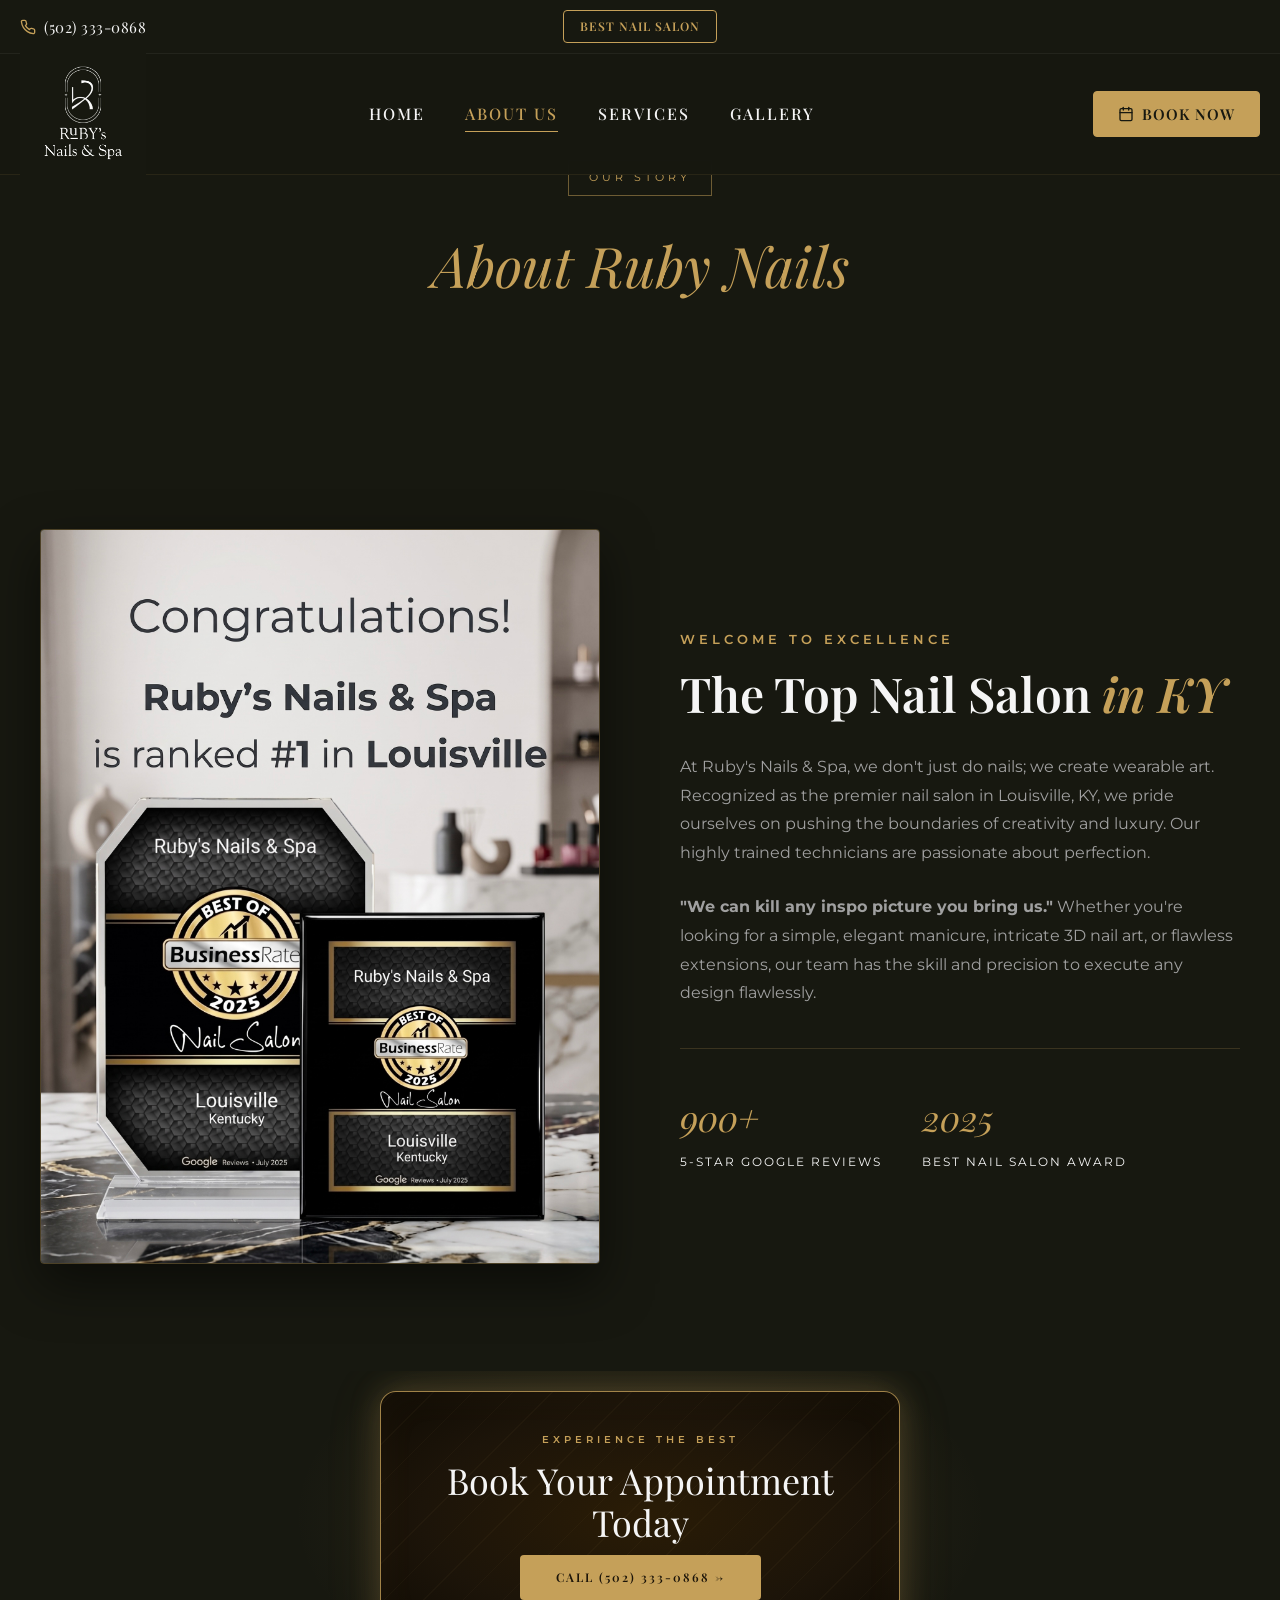
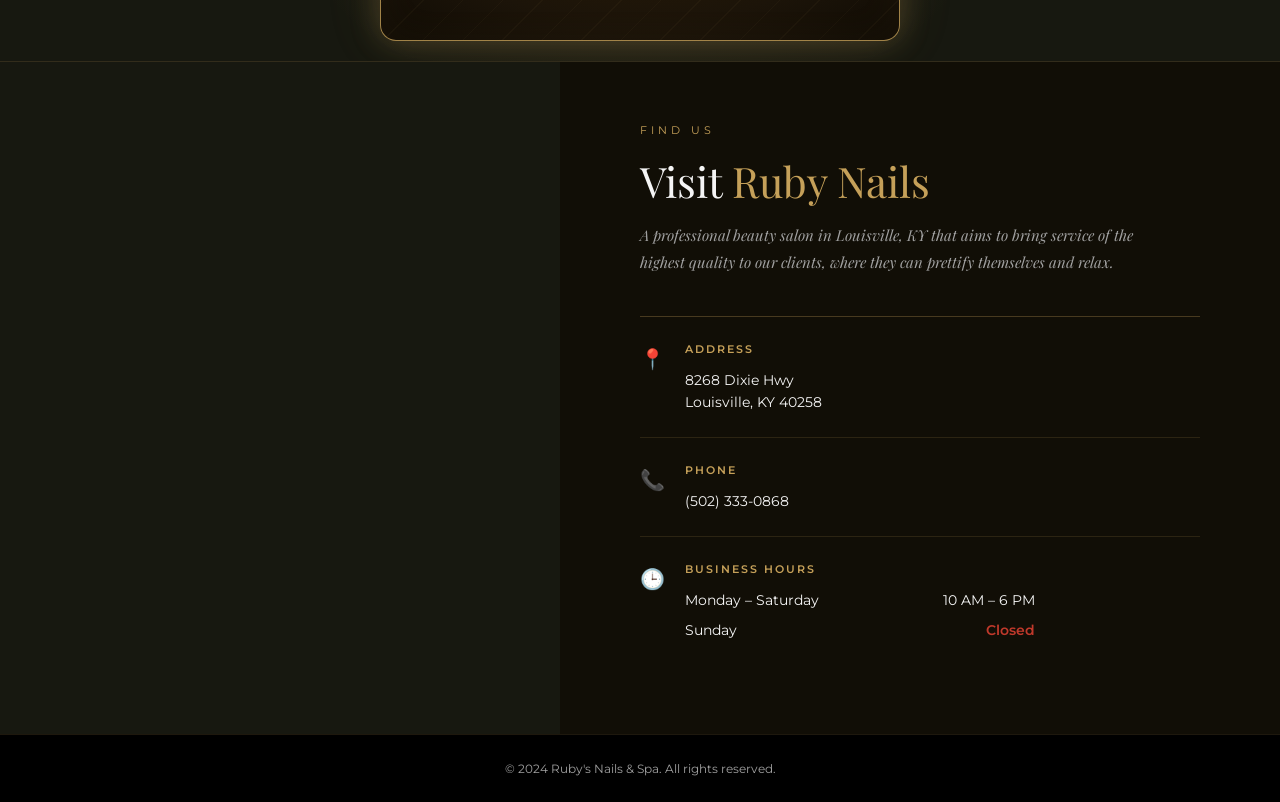
<file: about/index.html>
<!DOCTYPE html>
<html lang="en">
<head>
    <meta charset="UTF-8">
    <meta name="viewport" content="width=device-width, initial-scale=1.0">
    <title>About Us | Ruby Nail Spa</title>
    <!-- Google Fonts -->
    <link rel="preconnect" href="https://fonts.googleapis.com">
    <link rel="preconnect" href="https://fonts.gstatic.com" crossorigin>
    <link href="https://fonts.googleapis.com/css2?family=Playfair+Display:ital,wght@0,400;0,500;0,600;0,700;1,400;1,500&family=Montserrat:wght@300;400;500;600&display=swap" rel="stylesheet">
    <!-- Custom CSS -->
    <link rel="stylesheet" href="../styles.css">
</head>
<body>
    <header class="site-header">
        <!-- Top Contact Bar -->
        <div class="top-bar">
            <div class="container top-bar-inner">
                <div class="top-contact">
                    <a href="tel:5023330868" class="phone-link">
                        <svg xmlns="http://www.w3.org/2000/svg" width="16" height="16" viewBox="0 0 24 24" fill="none" stroke="currentColor" stroke-width="2" stroke-linecap="round" stroke-linejoin="round" class="feather feather-phone"><path d="M22 16.92v3a2 2 0 0 1-2.18 2 19.79 19.79 0 0 1-8.63-3.07 19.5 19.5 0 0 1-6-6 19.79 19.79 0 0 1-3.07-8.67A2 2 0 0 1 4.11 2h3a2 2 0 0 1 2 1.72 12.84 12.84 0 0 0 .7 2.81 2 2 0 0 1-.45 2.11L8.09 9.91a16 16 0 0 0 6 6l1.27-1.27a2 2 0 0 1 2.11-.45 12.84 12.84 0 0 0 2.81.7A2 2 0 0 1 22 16.92z"></path></svg>
                        <span>(502) 333-0868</span>
                    </a>
                </div>
                <div class="top-cta">
                    <a href="#" class="btn btn-outline-gold">Best Nail Salon</a>
                </div>
            </div>
        </div>

        <!-- Main Navigation Header -->
        <div class="main-header">
            <div class="container header-inner">
                <div class="logo-area">
                    <a href="/" class="logo">
                        <img src="../att.3M3OUhW3eHOqAw83b57mKpZw6g7XbE0eXKBNpCAUNx0.JPG" alt="Ruby Nail Spa Logo" class="logo-image">
                    </a>
                </div>

                <!-- Desktop Navigation -->
                <nav class="main-nav">
                    <ul>
                        <li><a href="/">Home</a></li>
                        <li><a href="/about" class="active">About us</a></li>
                        <li><a href="/services">Services</a></li>
                        <li><a href="/gallery">Gallery</a></li>
                        <li class="nav-mobile-cta"><a href="tel:5023330868" class="btn btn-gold" style="display:inline-flex;align-items:center;gap:8px;margin-top:10px;">📞 Call to Book</a></li>
                    </ul>
                </nav>

                <!-- Book Now Button & Mobile Menu Toggle -->
                <div class="header-actions">
                    <a href="#" class="btn btn-gold">
                        <svg xmlns="http://www.w3.org/2000/svg" width="16" height="16" viewBox="0 0 24 24" fill="none" stroke="currentColor" stroke-width="2" stroke-linecap="round" stroke-linejoin="round" class="feather feather-calendar"><rect x="3" y="4" width="18" height="18" rx="2" ry="2"></rect><line x1="16" y1="2" x2="16" y2="6"></line><line x1="8" y1="2" x2="8" y2="6"></line><line x1="3" y1="10" x2="21" y2="10"></line></svg>
                        Book Now
                    </a>
                    
                    <button class="mobile-menu-toggle" aria-label="Toggle menu">
                        <span></span>
                        <span></span>
                        <span></span>
                    </button>
                </div>
            </div>
        </div>
    </header>

    <main>
        <!-- Hero Header -->
        <section class="services-page-header" style="padding: 160px 40px 100px; text-align: center; background-color: var(--primary-black);">
            <div class="services-badge" style="display: inline-block; border: 1px solid rgba(197, 160, 89, 0.5); padding: 8px 20px; font-size: 11px; font-family: var(--font-body); color: var(--primary-gold); letter-spacing: 4px; text-transform: uppercase; margin-bottom: 24px;">OUR STORY</div>
            <h1 style="font-size: 56px; font-family: var(--font-heading); color: var(--primary-gold); font-weight: 400; font-style: italic; margin-bottom: 20px;">About Ruby Nails</h1>
        </section>

        <!-- About Split Section -->
        <section class="about-section">
            <div class="about-split">
                <!-- Left: Award Image -->
                <div class="about-image">
                    <img src="../award.jpg" alt="Best Nail Salon in Google 2025 Award">
                </div>

                <!-- Right: Content -->
                <div class="about-content">
                    <h5 class="about-subtitle">Welcome to Excellence</h5>
                    <h2 class="about-heading">The Top Nail Salon <span>in KY</span></h2>
                    
                    <p class="about-text">
                        At Ruby's Nails & Spa, we don't just do nails; we create wearable art. Recognized as the premier nail salon in Louisville, KY, we pride ourselves on pushing the boundaries of creativity and luxury. Our highly trained technicians are passionate about perfection. 
                    </p>
                    <p class="about-text">
                        <strong>"We can kill any inspo picture you bring us."</strong> 
                        Whether you're looking for a simple, elegant manicure, intricate 3D nail art, or flawless extensions, our team has the skill and precision to execute any design flawlessly.
                    </p>

                    <div class="about-stats">
                        <div class="stat-item">
                            <span class="stat-number">900+</span>
                            <span class="stat-label">5-Star Google Reviews</span>
                        </div>
                        <div class="stat-item">
                            <span class="stat-number">2025</span>
                            <span class="stat-label">Best Nail Salon Award</span>
                        </div>
                    </div>
                </div>
            </div>
        </section>

        <!-- CTA Banner -->
        <section class="cta-section">
            <div class="cta-inner">
                <h5 class="cta-subtitle">EXPERIENCE THE BEST</h5>
                <h2 class="cta-heading">Book Your Appointment Today</h2>
                <a href="tel:5023330868" class="btn btn-gold cta-btn">CALL (502) 333-0868 &rarr;</a>
            </div>
        </section>
    </main>

    <!-- Footer Section -->
    <footer class="site-footer">
        <div class="footer-container">
            <!-- Left Side: Google Map -->
            <div class="footer-map-container">
                <iframe 
                    src="https://www.google.com/maps?q=Ruby+Nail+Spa,+8268+Dixie+Hwy,+Louisville,+KY+40258&output=embed" 
                    width="100%" 
                    height="100%" 
                    style="border:0;" 
                    allowfullscreen="" 
                    loading="lazy" 
                    referrerpolicy="no-referrer-when-downgrade">
                </iframe>
            </div>

            <!-- Right Side: Contact Info -->
            <div class="footer-info-container">
                <div class="footer-header">
                    <span class="footer-label">FIND US</span>
                    <h2 class="footer-title">Visit <span class="gold-text">Ruby Nails</span></h2>
                    <p class="footer-desc">A professional beauty salon in Louisville, KY that aims to bring service of the highest quality to our clients, where they can prettify themselves and relax.</p>
                </div>

                <div class="footer-contact-cards">
                    <!-- Address Card -->
                    <div class="contact-card">
                        <div class="contact-icon">📍</div>
                        <div class="contact-details">
                            <span class="contact-label">ADDRESS</span>
                            <p class="contact-value">8268 Dixie Hwy<br>Louisville, KY 40258</p>
                        </div>
                    </div>

                    <!-- Phone Card -->
                    <div class="contact-card">
                        <div class="contact-icon">📞</div>
                        <div class="contact-details">
                            <span class="contact-label">PHONE</span>
                            <p class="contact-value"><a href="tel:5023330868" class="contact-link">(502) 333-0868</a></p>
                        </div>
                    </div>

                    <!-- Hours Card -->
                    <div class="contact-card">
                        <div class="contact-icon">🕒</div>
                        <div class="contact-details">
                            <span class="contact-label">BUSINESS HOURS</span>
                            <div class="hours-row">
                                <span>Monday – Saturday</span>
                                <span>10 AM – 6 PM</span>
                            </div>
                            <div class="hours-row">
                                <span>Sunday</span>
                                <span class="hours-closed">Closed</span>
                            </div>
                        </div>
                    </div>
                </div>
            </div>
        </div>
        <div class="footer-bottom">
            <p>&copy; 2024 Ruby's Nails & Spa. All rights reserved.</p>
        </div>
    </footer>

    <script>
        // Sticky Header Effect
        window.addEventListener('scroll', () => {
            const header = document.querySelector('.main-header');
            if (window.scrollY > 40) {
                header.classList.add('scrolled');
            } else {
                header.classList.remove('scrolled');
            }
        });

        // Mobile Menu Toggle
        const menuToggle = document.querySelector('.mobile-menu-toggle');
        const mainNav = document.querySelector('.main-nav');
        
        menuToggle.addEventListener('click', () => {
            menuToggle.classList.toggle('active');
            mainNav.classList.toggle('active');
        });
    </script>

    <!-- Floating Side Book Button (mobile only) -->
    <a href="tel:5023330868" class="mobile-book-btn" aria-label="Call to book appointment">
        <svg xmlns="http://www.w3.org/2000/svg" width="18" height="18" viewBox="0 0 24 24" fill="none" stroke="currentColor" stroke-width="2.5" stroke-linecap="round" stroke-linejoin="round"><path d="M22 16.92v3a2 2 0 0 1-2.18 2 19.79 19.79 0 0 1-8.63-3.07 19.5 19.5 0 0 1-6-6 19.79 19.79 0 0 1-3.07-8.67A2 2 0 0 1 4.11 2h3a2 2 0 0 1 2 1.72 12.84 12.84 0 0 0 .7 2.81 2 2 0 0 1-.45 2.11L8.09 9.91a16 16 0 0 0 6 6l1.27-1.27a2 2 0 0 1 2.11-.45 12.84 12.84 0 0 0 2.81.7A2 2 0 0 1 22 16.92z"></path></svg>
        <span>Book Now</span>
    </a>
</body>
</html>
</file>
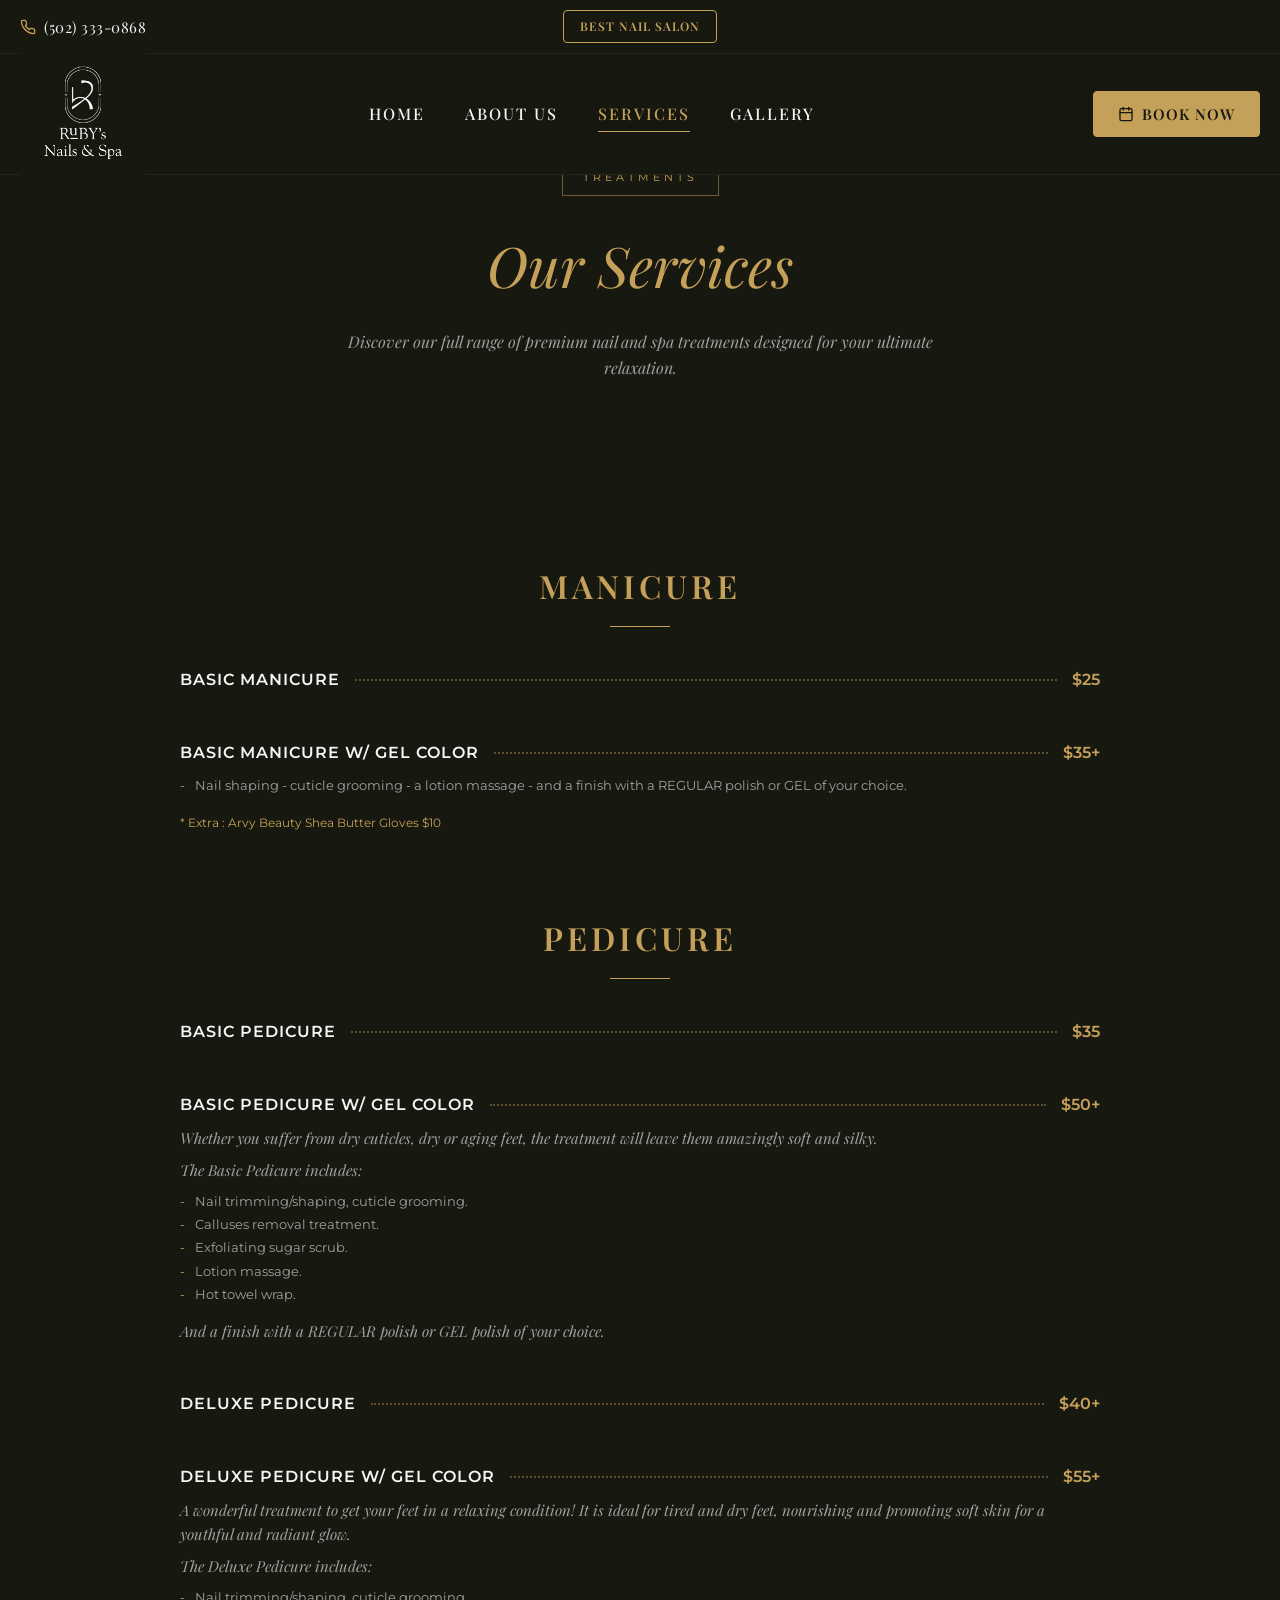
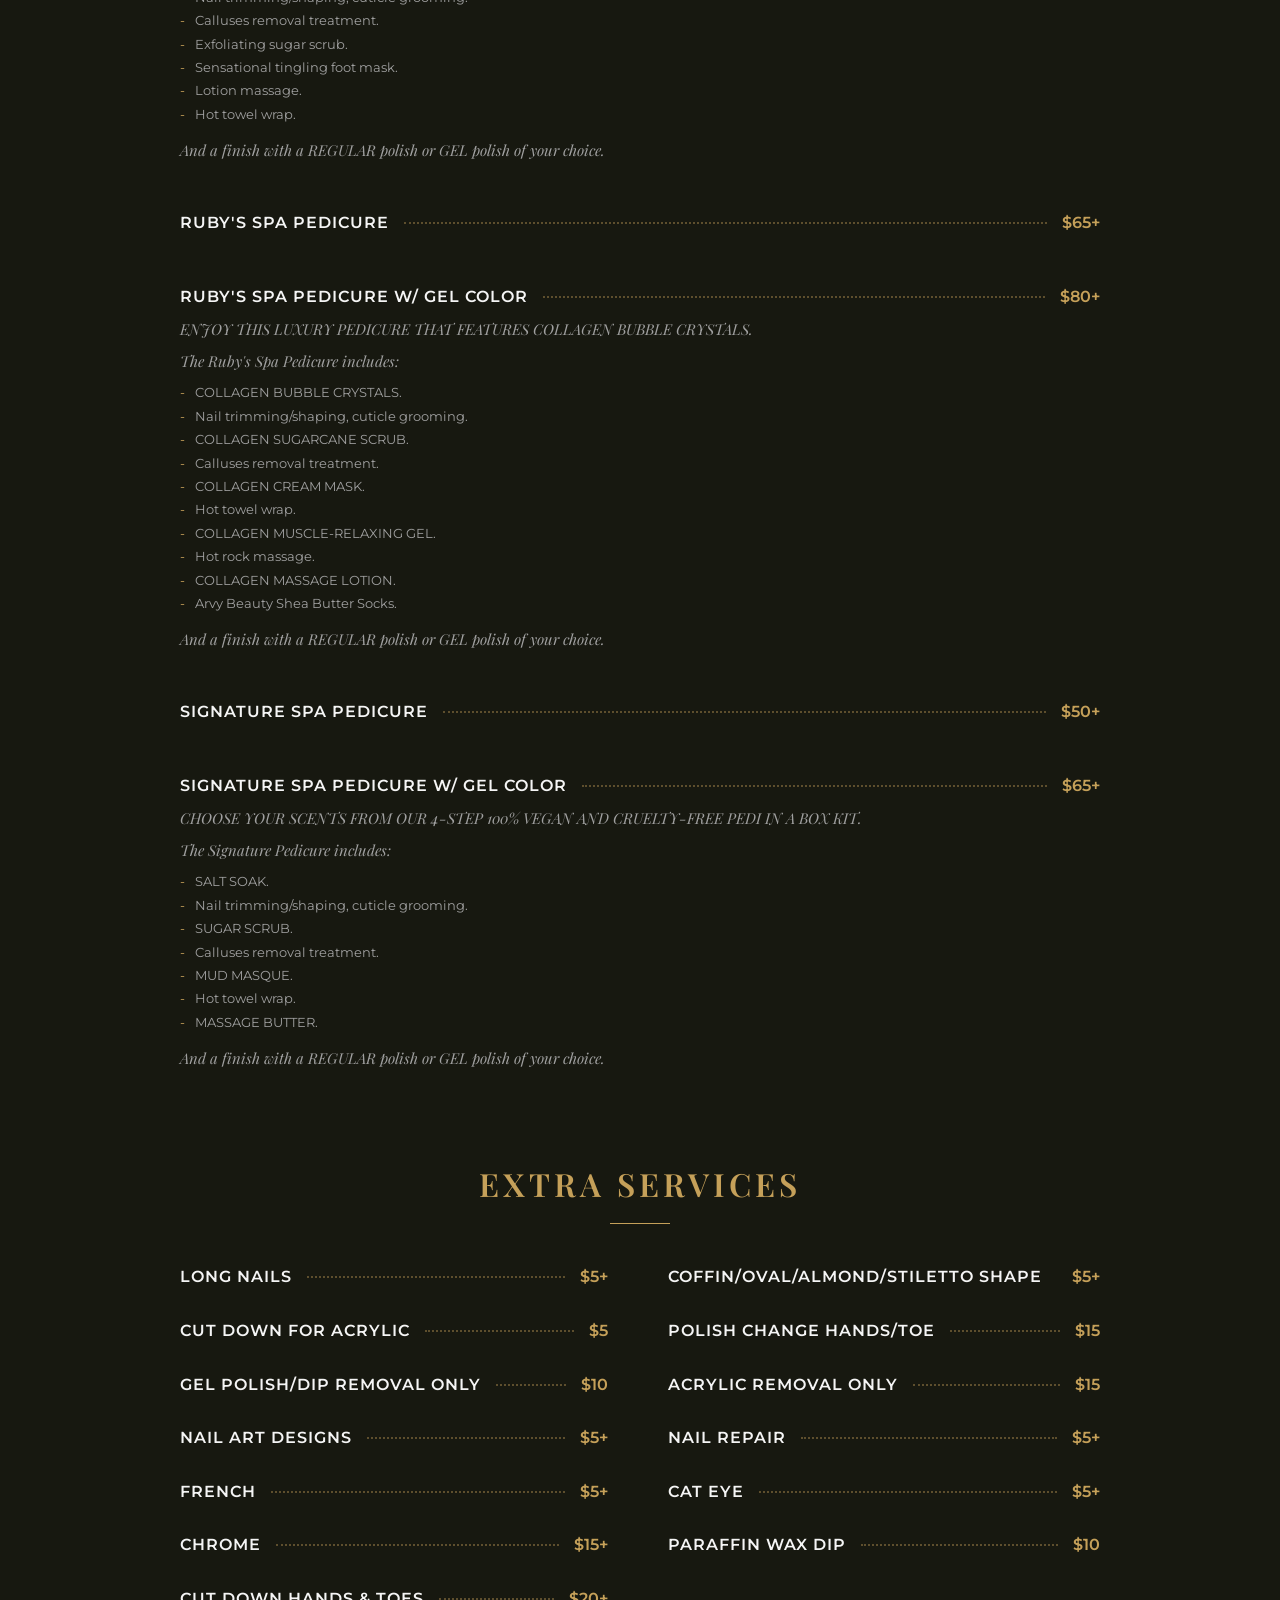
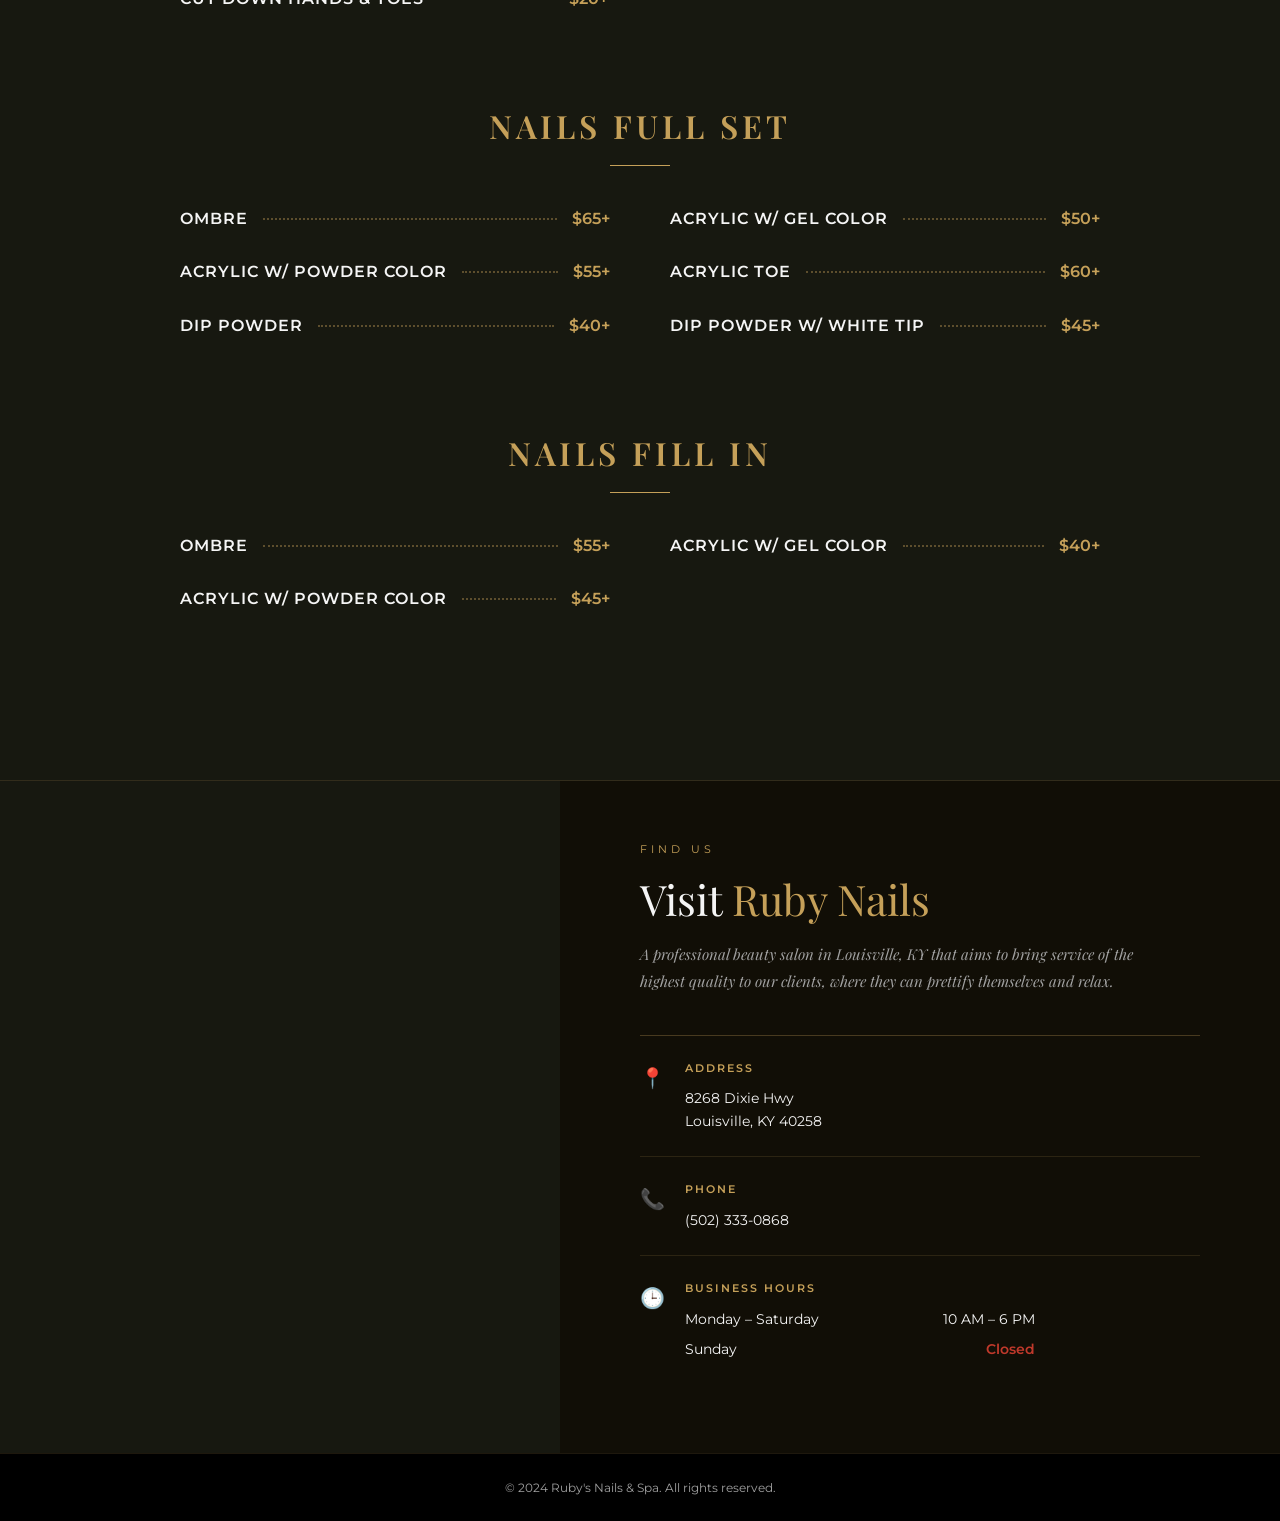
<file: services/index.html>
<!DOCTYPE html>
<html lang="en">
<head>
    <meta charset="UTF-8">
    <meta name="viewport" content="width=device-width, initial-scale=1.0">
    <title>Our Services | Ruby Nail Spa</title>
    <!-- Google Fonts -->
    <link rel="preconnect" href="https://fonts.googleapis.com">
    <link rel="preconnect" href="https://fonts.gstatic.com" crossorigin>
    <link href="https://fonts.googleapis.com/css2?family=Playfair+Display:ital,wght@0,400;0,500;0,600;0,700;1,400;1,500&family=Montserrat:wght@300;400;500;600&display=swap" rel="stylesheet">
    <!-- Custom CSS -->
    <link rel="stylesheet" href="../styles.css">
</head>
<body>
    <header class="site-header">
        <!-- Top Contact Bar -->
        <div class="top-bar">
            <div class="container top-bar-inner">
                <div class="top-contact">
                    <a href="tel:5023330868" class="phone-link">
                        <svg xmlns="http://www.w3.org/2000/svg" width="16" height="16" viewBox="0 0 24 24" fill="none" stroke="currentColor" stroke-width="2" stroke-linecap="round" stroke-linejoin="round" class="feather feather-phone"><path d="M22 16.92v3a2 2 0 0 1-2.18 2 19.79 19.79 0 0 1-8.63-3.07 19.5 19.5 0 0 1-6-6 19.79 19.79 0 0 1-3.07-8.67A2 2 0 0 1 4.11 2h3a2 2 0 0 1 2 1.72 12.84 12.84 0 0 0 .7 2.81 2 2 0 0 1-.45 2.11L8.09 9.91a16 16 0 0 0 6 6l1.27-1.27a2 2 0 0 1 2.11-.45 12.84 12.84 0 0 0 2.81.7A2 2 0 0 1 22 16.92z"></path></svg>
                        <span>(502) 333-0868</span>
                    </a>
                </div>
                <div class="top-cta">
                    <a href="#" class="btn btn-outline-gold">Best Nail Salon</a>
                </div>
            </div>
        </div>

        <!-- Main Navigation Header -->
        <div class="main-header">
            <div class="container header-inner">
                <div class="logo-area">
                    <a href="/" class="logo">
                        <img src="../att.3M3OUhW3eHOqAw83b57mKpZw6g7XbE0eXKBNpCAUNx0.JPG" alt="Ruby Nail Spa Logo" class="logo-image">
                    </a>
                </div>

                <!-- Desktop Navigation -->
                <nav class="main-nav">
                    <ul>
                        <li><a href="/">Home</a></li>
                        <li><a href="/about">About us</a></li>
                        <li><a href="/services" class="active">Services</a></li>
                        <li><a href="/gallery">Gallery</a></li>
                        <li class="nav-mobile-cta"><a href="tel:5023330868" class="btn btn-gold" style="display:inline-flex;align-items:center;gap:8px;margin-top:10px;">📞 Call to Book</a></li>
                    </ul>
                </nav>

                <!-- Book Now Button & Mobile Menu Toggle -->
                <div class="header-actions">
                    <a href="#" class="btn btn-gold">
                        <svg xmlns="http://www.w3.org/2000/svg" width="16" height="16" viewBox="0 0 24 24" fill="none" stroke="currentColor" stroke-width="2" stroke-linecap="round" stroke-linejoin="round" class="feather feather-calendar"><rect x="3" y="4" width="18" height="18" rx="2" ry="2"></rect><line x1="16" y1="2" x2="16" y2="6"></line><line x1="8" y1="2" x2="8" y2="6"></line><line x1="3" y1="10" x2="21" y2="10"></line></svg>
                        Book Now
                    </a>
                    
                    <button class="mobile-menu-toggle" aria-label="Toggle menu">
                        <span></span>
                        <span></span>
                        <span></span>
                    </button>
                </div>
            </div>
        </div>
    </header>

    <main>
        <section class="services-page-header" style="padding: 160px 40px 100px; text-align: center; background-color: var(--primary-black);">
            <div class="services-badge" style="display: inline-block; border: 1px solid rgba(197, 160, 89, 0.5); padding: 8px 20px; font-size: 11px; font-family: var(--font-body); color: var(--primary-gold); letter-spacing: 4px; text-transform: uppercase; margin-bottom: 24px;">TREATMENTS</div>
            <h1 style="font-size: 56px; font-family: var(--font-heading); color: var(--primary-gold); font-weight: 400; font-style: italic; margin-bottom: 20px;">Our Services</h1>
            <p style="font-family: var(--font-heading); font-style: italic; font-size: 16px; color: var(--text-muted); max-width: 600px; margin: 0 auto;">Discover our full range of premium nail and spa treatments designed for your ultimate relaxation.</p>
        </section>
        
        <div class="menu-wrapper">
            
            <!-- MANICURE SECTION -->
            <section class="menu-section">
                <h2 class="menu-section-title">MANICURE</h2>
                <div class="menu-grid">
                    <div class="menu-item">
                        <div class="menu-header">
                            <span class="menu-name">BASIC MANICURE</span>
                            <span class="menu-dots"></span>
                            <span class="menu-price">$25</span>
                        </div>
                    </div>
                    <div class="menu-item">
                        <div class="menu-header">
                            <span class="menu-name">BASIC MANICURE W/ GEL COLOR</span>
                            <span class="menu-dots"></span>
                            <span class="menu-price">$35+</span>
                        </div>
                        <ul class="menu-list">
                            <li>Nail shaping - cuticle grooming - a lotion massage - and a finish with a REGULAR polish or GEL of your choice.</li>
                        </ul>
                        <div class="menu-note">* Extra : Arvy Beauty Shea Butter Gloves $10</div>
                    </div>
                </div>
            </section>

            <!-- PEDICURE SECTION -->
            <section class="menu-section">
                <h2 class="menu-section-title">PEDICURE</h2>
                <div class="menu-grid">
                    <!-- Basic Pedi -->
                    <div class="menu-item">
                        <div class="menu-header">
                            <span class="menu-name">BASIC PEDICURE</span>
                            <span class="menu-dots"></span>
                            <span class="menu-price">$35</span>
                        </div>
                    </div>
                    <div class="menu-item">
                        <div class="menu-header">
                            <span class="menu-name">BASIC PEDICURE W/ GEL COLOR</span>
                            <span class="menu-dots"></span>
                            <span class="menu-price">$50+</span>
                        </div>
                        <p class="menu-desc">Whether you suffer from dry cuticles, dry or aging feet, the treatment will leave them amazingly soft and silky.</p>
                        <p class="menu-desc">The Basic Pedicure includes:</p>
                        <ul class="menu-list">
                            <li>Nail trimming/shaping, cuticle grooming.</li>
                            <li>Calluses removal treatment.</li>
                            <li>Exfoliating sugar scrub.</li>
                            <li>Lotion massage.</li>
                            <li>Hot towel wrap.</li>
                        </ul>
                        <p class="menu-desc">And a finish with a REGULAR polish or GEL polish of your choice.</p>
                    </div>

                    <!-- Deluxe Pedi -->
                    <div class="menu-item">
                        <div class="menu-header">
                            <span class="menu-name">DELUXE PEDICURE</span>
                            <span class="menu-dots"></span>
                            <span class="menu-price">$40+</span>
                        </div>
                    </div>
                    <div class="menu-item">
                        <div class="menu-header">
                            <span class="menu-name">DELUXE PEDICURE W/ GEL COLOR</span>
                            <span class="menu-dots"></span>
                            <span class="menu-price">$55+</span>
                        </div>
                        <p class="menu-desc">A wonderful treatment to get your feet in a relaxing condition! It is ideal for tired and dry feet, nourishing and promoting soft skin for a youthful and radiant glow.</p>
                        <p class="menu-desc">The Deluxe Pedicure includes:</p>
                        <ul class="menu-list">
                            <li>Nail trimming/shaping, cuticle grooming.</li>
                            <li>Calluses removal treatment.</li>
                            <li>Exfoliating sugar scrub.</li>
                            <li>Sensational tingling foot mask.</li>
                            <li>Lotion massage.</li>
                            <li>Hot towel wrap.</li>
                        </ul>
                        <p class="menu-desc">And a finish with a REGULAR polish or GEL polish of your choice.</p>
                    </div>

                    <!-- Ruby's Spa Pedi -->
                    <div class="menu-item">
                        <div class="menu-header">
                            <span class="menu-name">RUBY'S SPA PEDICURE</span>
                            <span class="menu-dots"></span>
                            <span class="menu-price">$65+</span>
                        </div>
                    </div>
                    <div class="menu-item">
                        <div class="menu-header">
                            <span class="menu-name">RUBY'S SPA PEDICURE W/ GEL COLOR</span>
                            <span class="menu-dots"></span>
                            <span class="menu-price">$80+</span>
                        </div>
                        <p class="menu-desc">ENJOY THIS LUXURY PEDICURE THAT FEATURES COLLAGEN BUBBLE CRYSTALS.</p>
                        <p class="menu-desc">The Ruby's Spa Pedicure includes:</p>
                        <ul class="menu-list">
                            <li>COLLAGEN BUBBLE CRYSTALS.</li>
                            <li>Nail trimming/shaping, cuticle grooming.</li>
                            <li>COLLAGEN SUGARCANE SCRUB.</li>
                            <li>Calluses removal treatment.</li>
                            <li>COLLAGEN CREAM MASK.</li>
                            <li>Hot towel wrap.</li>
                            <li>COLLAGEN MUSCLE-RELAXING GEL.</li>
                            <li>Hot rock massage.</li>
                            <li>COLLAGEN MASSAGE LOTION.</li>
                            <li>Arvy Beauty Shea Butter Socks.</li>
                        </ul>
                        <p class="menu-desc">And a finish with a REGULAR polish or GEL polish of your choice.</p>
                    </div>

                    <!-- Signature Spa Pedi -->
                    <div class="menu-item">
                        <div class="menu-header">
                            <span class="menu-name">SIGNATURE SPA PEDICURE</span>
                            <span class="menu-dots"></span>
                            <span class="menu-price">$50+</span>
                        </div>
                    </div>
                    <div class="menu-item">
                        <div class="menu-header">
                            <span class="menu-name">SIGNATURE SPA PEDICURE W/ GEL COLOR</span>
                            <span class="menu-dots"></span>
                            <span class="menu-price">$65+</span>
                        </div>
                        <p class="menu-desc">CHOOSE YOUR SCENTS FROM OUR 4-STEP 100% VEGAN AND CRUELTY-FREE PEDI IN A BOX KIT.</p>
                        <p class="menu-desc">The Signature Pedicure includes:</p>
                        <ul class="menu-list">
                            <li>SALT SOAK.</li>
                            <li>Nail trimming/shaping, cuticle grooming.</li>
                            <li>SUGAR SCRUB.</li>
                            <li>Calluses removal treatment.</li>
                            <li>MUD MASQUE.</li>
                            <li>Hot towel wrap.</li>
                            <li>MASSAGE BUTTER.</li>
                        </ul>
                        <p class="menu-desc">And a finish with a REGULAR polish or GEL polish of your choice.</p>
                    </div>
                </div>
            </section>

            <!-- EXTRA SERVICES -->
            <section class="menu-section">
                <h2 class="menu-section-title">EXTRA SERVICES</h2>
                <div class="menu-grid two-col">
                    <div class="menu-item">
                        <div class="menu-header">
                            <span class="menu-name">LONG NAILS</span>
                            <span class="menu-dots"></span>
                            <span class="menu-price">$5+</span>
                        </div>
                    </div>
                    <div class="menu-item">
                        <div class="menu-header">
                            <span class="menu-name">COFFIN/OVAL/ALMOND/STILETTO SHAPE</span>
                            <span class="menu-dots"></span>
                            <span class="menu-price">$5+</span>
                        </div>
                    </div>
                    <div class="menu-item">
                        <div class="menu-header">
                            <span class="menu-name">CUT DOWN FOR ACRYLIC</span>
                            <span class="menu-dots"></span>
                            <span class="menu-price">$5</span>
                        </div>
                    </div>
                    <div class="menu-item">
                        <div class="menu-header">
                            <span class="menu-name">POLISH CHANGE HANDS/TOE</span>
                            <span class="menu-dots"></span>
                            <span class="menu-price">$15</span>
                        </div>
                    </div>
                    <div class="menu-item">
                        <div class="menu-header">
                            <span class="menu-name">GEL POLISH/DIP REMOVAL ONLY</span>
                            <span class="menu-dots"></span>
                            <span class="menu-price">$10</span>
                        </div>
                    </div>
                    <div class="menu-item">
                        <div class="menu-header">
                            <span class="menu-name">ACRYLIC REMOVAL ONLY</span>
                            <span class="menu-dots"></span>
                            <span class="menu-price">$15</span>
                        </div>
                    </div>
                    <div class="menu-item">
                        <div class="menu-header">
                            <span class="menu-name">NAIL ART DESIGNS</span>
                            <span class="menu-dots"></span>
                            <span class="menu-price">$5+</span>
                        </div>
                    </div>
                    <div class="menu-item">
                        <div class="menu-header">
                            <span class="menu-name">NAIL REPAIR</span>
                            <span class="menu-dots"></span>
                            <span class="menu-price">$5+</span>
                        </div>
                    </div>
                    <div class="menu-item">
                        <div class="menu-header">
                            <span class="menu-name">FRENCH</span>
                            <span class="menu-dots"></span>
                            <span class="menu-price">$5+</span>
                        </div>
                    </div>
                    <div class="menu-item">
                        <div class="menu-header">
                            <span class="menu-name">CAT EYE</span>
                            <span class="menu-dots"></span>
                            <span class="menu-price">$5+</span>
                        </div>
                    </div>
                    <div class="menu-item">
                        <div class="menu-header">
                            <span class="menu-name">CHROME</span>
                            <span class="menu-dots"></span>
                            <span class="menu-price">$15+</span>
                        </div>
                    </div>
                    <div class="menu-item">
                        <div class="menu-header">
                            <span class="menu-name">PARAFFIN WAX DIP</span>
                            <span class="menu-dots"></span>
                            <span class="menu-price">$10</span>
                        </div>
                    </div>
                    <div class="menu-item">
                        <div class="menu-header">
                            <span class="menu-name">CUT DOWN HANDS & TOES</span>
                            <span class="menu-dots"></span>
                            <span class="menu-price">$20+</span>
                        </div>
                    </div>
                </div>
            </section>

            <!-- NAILS FULL SET -->
            <section class="menu-section">
                <h2 class="menu-section-title">NAILS FULL SET</h2>
                <div class="menu-grid two-col">
                    <div class="menu-item">
                        <div class="menu-header">
                            <span class="menu-name">OMBRE</span>
                            <span class="menu-dots"></span>
                            <span class="menu-price">$65+</span>
                        </div>
                    </div>
                    <div class="menu-item">
                        <div class="menu-header">
                            <span class="menu-name">ACRYLIC W/ GEL COLOR</span>
                            <span class="menu-dots"></span>
                            <span class="menu-price">$50+</span>
                        </div>
                    </div>
                    <div class="menu-item">
                        <div class="menu-header">
                            <span class="menu-name">ACRYLIC W/ POWDER COLOR</span>
                            <span class="menu-dots"></span>
                            <span class="menu-price">$55+</span>
                        </div>
                    </div>
                    <div class="menu-item">
                        <div class="menu-header">
                            <span class="menu-name">ACRYLIC TOE</span>
                            <span class="menu-dots"></span>
                            <span class="menu-price">$60+</span>
                        </div>
                    </div>
                    <div class="menu-item">
                        <div class="menu-header">
                            <span class="menu-name">DIP POWDER</span>
                            <span class="menu-dots"></span>
                            <span class="menu-price">$40+</span>
                        </div>
                    </div>
                    <div class="menu-item">
                        <div class="menu-header">
                            <span class="menu-name">DIP POWDER W/ WHITE TIP</span>
                            <span class="menu-dots"></span>
                            <span class="menu-price">$45+</span>
                        </div>
                    </div>
                </div>
            </section>

            <!-- NAILS FILL IN -->
            <section class="menu-section">
                <h2 class="menu-section-title">NAILS FILL IN</h2>
                <div class="menu-grid two-col">
                    <div class="menu-item">
                        <div class="menu-header">
                            <span class="menu-name">OMBRE</span>
                            <span class="menu-dots"></span>
                            <span class="menu-price">$55+</span>
                        </div>
                    </div>
                    <div class="menu-item">
                        <div class="menu-header">
                            <span class="menu-name">ACRYLIC W/ GEL COLOR</span>
                            <span class="menu-dots"></span>
                            <span class="menu-price">$40+</span>
                        </div>
                    </div>
                    <div class="menu-item">
                        <div class="menu-header">
                            <span class="menu-name">ACRYLIC W/ POWDER COLOR</span>
                            <span class="menu-dots"></span>
                            <span class="menu-price">$45+</span>
                        </div>
                    </div>
                </div>
            </section>

        </div>
    </main>

    <!-- Footer Section -->
    <footer class="site-footer">
        <div class="footer-container">
            <!-- Left Side: Google Map -->
            <div class="footer-map-container">
                <iframe 
                    src="https://www.google.com/maps?q=Ruby+Nail+Spa,+8268+Dixie+Hwy,+Louisville,+KY+40258&output=embed" 
                    width="100%" 
                    height="100%" 
                    style="border:0;" 
                    allowfullscreen="" 
                    loading="lazy" 
                    referrerpolicy="no-referrer-when-downgrade">
                </iframe>
            </div>

            <!-- Right Side: Contact Info -->
            <div class="footer-info-container">
                <div class="footer-header">
                    <span class="footer-label">FIND US</span>
                    <h2 class="footer-title">Visit <span class="gold-text">Ruby Nails</span></h2>
                    <p class="footer-desc">A professional beauty salon in Louisville, KY that aims to bring service of the highest quality to our clients, where they can prettify themselves and relax.</p>
                </div>

                <div class="footer-contact-cards">
                    <!-- Address Card -->
                    <div class="contact-card">
                        <div class="contact-icon">📍</div>
                        <div class="contact-details">
                            <span class="contact-label">ADDRESS</span>
                            <p class="contact-value">8268 Dixie Hwy<br>Louisville, KY 40258</p>
                        </div>
                    </div>

                    <!-- Phone Card -->
                    <div class="contact-card">
                        <div class="contact-icon">📞</div>
                        <div class="contact-details">
                            <span class="contact-label">PHONE</span>
                            <p class="contact-value"><a href="tel:5023330868" class="contact-link">(502) 333-0868</a></p>
                        </div>
                    </div>

                    <!-- Hours Card -->
                    <div class="contact-card">
                        <div class="contact-icon">🕒</div>
                        <div class="contact-details">
                            <span class="contact-label">BUSINESS HOURS</span>
                            <div class="hours-row">
                                <span>Monday – Saturday</span>
                                <span>10 AM – 6 PM</span>
                            </div>
                            <div class="hours-row">
                                <span>Sunday</span>
                                <span class="hours-closed">Closed</span>
                            </div>
                        </div>
                    </div>
                </div>
            </div>
        </div>
        <div class="footer-bottom">
            <p>&copy; 2024 Ruby's Nails & Spa. All rights reserved.</p>
        </div>
    </footer>

    <script>
        // Sticky Header Effect
        window.addEventListener('scroll', () => {
            const header = document.querySelector('.main-header');
            if (window.scrollY > 40) {
                header.classList.add('scrolled');
            } else {
                header.classList.remove('scrolled');
            }
        });

        // Mobile Menu Toggle
        const menuToggle = document.querySelector('.mobile-menu-toggle');
        const mainNav = document.querySelector('.main-nav');
        
        menuToggle.addEventListener('click', () => {
            menuToggle.classList.toggle('active');
            mainNav.classList.toggle('active');
        });
    </script>

    <!-- Floating Side Book Button (mobile only) -->
    <a href="tel:5023330868" class="mobile-book-btn" aria-label="Call to book appointment">
        <svg xmlns="http://www.w3.org/2000/svg" width="18" height="18" viewBox="0 0 24 24" fill="none" stroke="currentColor" stroke-width="2.5" stroke-linecap="round" stroke-linejoin="round"><path d="M22 16.92v3a2 2 0 0 1-2.18 2 19.79 19.79 0 0 1-8.63-3.07 19.5 19.5 0 0 1-6-6 19.79 19.79 0 0 1-3.07-8.67A2 2 0 0 1 4.11 2h3a2 2 0 0 1 2 1.72 12.84 12.84 0 0 0 .7 2.81 2 2 0 0 1-.45 2.11L8.09 9.91a16 16 0 0 0 6 6l1.27-1.27a2 2 0 0 1 2.11-.45 12.84 12.84 0 0 0 2.81.7A2 2 0 0 1 22 16.92z"></path></svg>
        <span>Book Now</span>
    </a>
</body>
</html>
</file>
<file: styles.css>
/* =========================================
   Ruby Nail Spa - Premium CSS
   ========================================= */

/* --- CSS Variables --- */
:root {
    --primary-black: #171810;
    --secondary-black: #171810;
    --primary-gold: #C5A059;
    --light-gold: #E8D399;
    --text-light: #F5F5F5;
    --text-muted: #A0A0A0;
    
    --font-heading: 'Playfair Display', serif;
    --font-body: 'Montserrat', sans-serif;
    
    --transition-fast: 0.3s ease;
    --transition-smooth: 0.4s cubic-bezier(0.25, 0.8, 0.25, 1);
}

/* --- Reset & Base Styles --- */
* {
    margin: 0;
    padding: 0;
    box-sizing: border-box;
}

html {
    scroll-behavior: smooth;
}

body {
    font-family: var(--font-body);
    background-color: var(--primary-black);
    color: var(--text-light);
    line-height: 1.6;
    -webkit-font-smoothing: antialiased;
    text-rendering: optimizeSpeed;
}

a {
    text-decoration: none;
    color: inherit;
    transition: color var(--transition-fast);
}

ul {
    list-style: none;
}

.container {
    width: 100%;
    max-width: 1280px;
    margin: 0 auto;
    padding: 0 20px;
}

/* --- Typography --- */
h1, h2, h3, h4, h5, h6 {
    font-family: var(--font-heading);
    font-weight: 600;
}

.accent-color {
    color: var(--primary-gold);
}

/* --- Buttons --- */
.btn {
    display: inline-flex;
    align-items: center;
    gap: 8px;
    padding: 10px 24px;
    font-family: var(--font-heading);
    font-size: 15px;
    font-weight: 600;
    text-transform: uppercase;
    letter-spacing: 1px;
    border-radius: 4px;
    transition: all var(--transition-smooth);
    cursor: pointer;
}

.btn-gold {
    background-color: var(--primary-gold);
    color: var(--primary-black);
    border: 1px solid var(--primary-gold);
}

.btn-gold:hover {
    background-color: transparent;
    color: var(--primary-gold);
    box-shadow: 0 0 15px rgba(197, 160, 89, 0.3);
}

.btn-outline-gold {
    background-color: transparent;
    color: var(--primary-gold);
    border: 1px solid var(--primary-gold);
    padding: 6px 16px;
    font-size: 12px;
}

.btn-outline-gold:hover {
    background-color: var(--primary-gold);
    color: var(--primary-black);
}

/* =========================================
   Header Styles
   ========================================= */
.site-header {
    position: fixed;
    top: 0;
    left: 0;
    width: 100%;
    z-index: 1000;
}

/* --- Top Bar --- */
.top-bar {
    font-family: var(--font-heading);
    background-color: var(--primary-black);
    border-bottom: 1px solid rgba(255, 255, 255, 0.05);
    padding: 10px 0;
    font-size: 15px;
    letter-spacing: 1px;
    transition: transform var(--transition-smooth);
}

.top-bar-inner {
    display: grid;
    grid-template-columns: 1fr auto 1fr;
    align-items: center;
}

.top-contact {
    justify-self: start;
}

.top-cta {
    justify-self: center;
    grid-column: 2;
}

.phone-link {
    display: flex;
    align-items: center;
    gap: 8px;
    color: var(--text-light);
    font-weight: 400;
    letter-spacing: 0.5px;
}

.phone-link:hover {
    color: var(--primary-gold);
}

.phone-link svg {
    color: var(--primary-gold);
}

/* --- Main Header --- */
.main-header {
    background-color: rgba(23, 24, 16, 0.95);
    backdrop-filter: blur(10px);
    -webkit-backdrop-filter: blur(10px);
    border-bottom: 1px solid rgba(197, 160, 89, 0.1);
    transition: all var(--transition-smooth);
    padding: 25px 0;
}

.main-header.scrolled {
    padding: 15px 0;
    background-color: rgba(23, 24, 16, 0.98);
    box-shadow: 0 4px 20px rgba(0, 0, 0, 0.5);
}

.header-inner {
    display: flex;
    justify-content: space-between;
    align-items: center;
}

/* Logo Area */
.logo-area .logo {
    display: flex;
    flex-direction: column;
}

.logo-image {
    max-height: 70px;
    width: auto;
    object-fit: contain;
    transform: scale(1.8);
    transform-origin: left center;
}

/* Navigation */
.main-nav ul {
    display: flex;
    gap: 40px;
}

.main-nav a {
    position: relative;
    font-family: var(--font-heading);
    font-size: 16px;
    font-weight: 500;
    text-transform: uppercase;
    letter-spacing: 2px;
    padding: 8px 0;
    color: var(--text-light);
}

.main-nav a:hover,
.main-nav a.active {
    color: var(--primary-gold);
}

/* Underline Animation */
.main-nav a::after {
    content: '';
    position: absolute;
    bottom: 0;
    left: 0;
    width: 0;
    height: 1px;
    background-color: var(--primary-gold);
    transition: width var(--transition-smooth);
}

.main-nav a:hover::after,
.main-nav a.active::after {
    width: 100%;
}

/* Actions */
.header-actions {
    display: flex;
    align-items: center;
    gap: 20px;
}

/* Mobile nav CTA — hidden on desktop, shown inside slide-out menu */
.nav-mobile-cta {
    display: none;
}

/* =========================================
   Floating Side Book Button (mobile only)
   ========================================= */
.mobile-book-btn {
    display: none;
    position: fixed;
    right: 0;
    top: 50%;
    transform: translateY(-50%);
    z-index: 998;
    background: var(--primary-gold);
    color: var(--primary-black);
    flex-direction: column;
    align-items: center;
    gap: 12px;
    padding: 20px 11px;
    border-radius: 8px 0 0 8px;
    box-shadow: -4px 0 20px rgba(197, 160, 89, 0.5);
    text-decoration: none;
    transition: padding 0.25s ease, box-shadow 0.25s ease;
}

.mobile-book-btn:active {
    padding-right: 5px;
    box-shadow: -2px 0 10px rgba(197, 160, 89, 0.4);
}

.mobile-book-btn svg {
    width: 18px;
    height: 18px;
    flex-shrink: 0;
}

.mobile-book-btn span {
    font-family: var(--font-body);
    font-size: 9px;
    font-weight: 700;
    letter-spacing: 3px;
    text-transform: uppercase;
    writing-mode: vertical-lr;
    transform: rotate(180deg);
}

/* Closed day styling */
.hours-closed {
    color: #c0392b;
    font-weight: 600;
}

/* Mobile Menu Toggle */
.mobile-menu-toggle {
    display: none;
    flex-direction: column;
    justify-content: space-between;
    width: 30px;
    height: 20px;
    background: transparent;
    border: none;
    cursor: pointer;
    z-index: 1001;
}

.mobile-menu-toggle span {
    width: 100%;
    height: 2px;
    background-color: var(--text-light);
    transition: all 0.3s ease;
}

.mobile-menu-toggle.active span:nth-child(1) {
    transform: translateY(9px) rotate(45deg);
    background-color: var(--primary-gold);
}

.mobile-menu-toggle.active span:nth-child(2) {
    opacity: 0;
}

.mobile-menu-toggle.active span:nth-child(3) {
    transform: translateY(-9px) rotate(-45deg);
    background-color: var(--primary-gold);
}

/* =========================================
   Hero Section
   ========================================= */
.hero-section {
    position: relative;
    width: 100%;
    min-height: 50vh;
    display: flex;
    align-items: center;
    justify-content: center;
    text-align: center;
    padding: 140px 20px 60px;
    background-color: #0b0b0a; /* Very dark background */
    
    /* CSS Grid Pattern */
    background-image: 
        linear-gradient(rgba(197, 160, 89, 0.03) 1px, transparent 1px),
        linear-gradient(90deg, rgba(197, 160, 89, 0.03) 1px, transparent 1px);
    background-size: 50px 50px;
    animation: moveGrid 30s linear infinite;
    will-change: background-position;
}

@keyframes moveGrid {
    0% {
        background-position: 0 0;
    }
    100% {
        background-position: 50px 50px;
    }
}

/* Subtle radial gradient overlay for focus */
.hero-overlay {
    position: absolute;
    top: 0;
    left: 0;
    width: 100%;
    height: 100%;
    background: linear-gradient(180deg, #0b0b0a 0%, rgba(197, 160, 89, 0.05) 40%, rgba(197, 160, 89, 0.15) 100%);
    pointer-events: none;
}

.hero-content {
    position: relative;
    z-index: 10;
    max-width: 460px;
}

.hero-badge {
    display: inline-block;
    border: 1px solid rgba(197, 160, 89, 0.4);
    padding: 6px 16px;
    font-size: 11px;
    font-weight: 500;
    letter-spacing: 3px;
    text-transform: uppercase;
    color: var(--primary-gold);
    margin-bottom: 30px;
}

.hero-title {
    font-size: 64px;
    font-family: var(--font-heading);
    color: var(--primary-gold);
    margin-bottom: 24px;
    line-height: 1.2;
    font-weight: 400;
    text-shadow: 0 4px 20px rgba(197, 160, 89, 0.1);
}

.hero-subtitle {
    font-size: 13px;
    font-family: var(--font-body);
    color: var(--text-muted);
    letter-spacing: 4px;
    text-transform: uppercase;
    margin-bottom: 16px;
}

.hero-address {
    font-size: 12px;
    font-family: var(--font-body);
    color: rgba(160, 160, 160, 0.7);
    letter-spacing: 2px;
    text-transform: uppercase;
    margin-bottom: 40px;
}

.hero-divider {
    display: flex;
    align-items: center;
    justify-content: center;
    gap: 15px;
    margin: 0 auto;
    width: 200px;
}

.hero-divider .divider-line {
    height: 1px;
    flex-grow: 1;
    background: linear-gradient(90deg, transparent, rgba(197, 160, 89, 0.5), transparent);
}

.hero-divider .divider-icon {
    color: var(--primary-gold);
    display: flex;
    align-items: center;
    justify-content: center;
    width: 20px;
    height: 20px;
    animation: pulseSparkle 4s ease-in-out infinite;
}

@keyframes pulseSparkle {
    0%, 100% { 
        transform: scale(1) rotate(0deg); 
        opacity: 0.7; 
    }
    50% { 
        transform: scale(1.3) rotate(45deg); 
        opacity: 1; 
        filter: drop-shadow(0 0 8px rgba(197, 160, 89, 0.8));
    }
}

/* =========================================
   Feature Section (About / Services)
   ========================================= */
.feature-section {
    padding: 60px 20px 120px;
    background-color: var(--secondary-black);
    position: relative;
    border-top: 1px solid rgba(197, 160, 89, 0.05);
}

.feature-container {
    display: flex;
    align-items: center;
    justify-content: space-between;
    gap: 80px;
}

/* Left Text Area */
.feature-text {
    flex: 1;
    max-width: 500px;
}

.feature-subtitle {
    font-size: 11px;
    font-family: var(--font-body);
    color: var(--primary-gold);
    letter-spacing: 4px;
    text-transform: uppercase;
    margin-bottom: 8px;
}

.feature-heading {
    font-size: 56px;
    font-family: var(--font-heading);
    color: var(--text-light);
    line-height: 1.1;
    margin-bottom: 30px;
    font-weight: 400;
}

.feature-paragraph {
    font-size: 16px;
    font-family: var(--font-heading);
    font-style: italic;
    color: var(--text-muted);
    line-height: 1.8;
    margin-bottom: 40px;
}

.feature-btn {
    padding: 15px 30px;
    font-size: 13px;
    letter-spacing: 2px;
}

.feature-footer {
    display: flex;
    align-items: center;
    gap: 20px;
    margin-top: 60px;
}

.feature-footer-line {
    width: 40px;
    height: 1px;
    background-color: var(--primary-gold);
}

.feature-address {
    font-size: 11px;
    font-family: var(--font-body);
    color: var(--primary-gold);
    letter-spacing: 2px;
    text-transform: uppercase;
}

/* Right Image Slider Area */
.feature-images {
    flex: 1;
    display: flex;
    justify-content: flex-end;
}

.slider-wrapper {
    position: relative;
    width: 100%;
    max-width: 550px;
    height: 600px;
    border-radius: 8px;
    overflow: hidden;
    box-shadow: 0 30px 60px rgba(0,0,0,0.8);
}

.slider-track {
    display: flex;
    height: 100%;
    transition: transform 0.8s cubic-bezier(0.77, 0, 0.175, 1);
    will-change: transform;
}

.slide {
    min-width: 100%;
    height: 100%;
}

.slide img {
    width: 100%;
    height: 100%;
    object-fit: cover;
    display: block;
}

/* Dot Indicators */
.slider-dots {
    position: absolute;
    bottom: 18px;
    left: 50%;
    transform: translateX(-50%);
    display: flex;
    gap: 8px;
    z-index: 10;
}

.dot {
    width: 8px;
    height: 8px;
    border-radius: 50%;
    border: none;
    background: rgba(255, 255, 255, 0.4);
    cursor: pointer;
    transition: background 0.3s ease, transform 0.3s ease;
    padding: 0;
}

.dot.active {
    background: var(--primary-gold);
    transform: scale(1.3);
}

/* =========================================
   Our Story Section
   ========================================= */
.story-section {
    padding: 50px 20px 100px;
    background-color: var(--primary-black);
    border-top: 1px solid rgba(197, 160, 89, 0.05);
}

.story-container {
    display: flex;
    align-items: flex-start;
    gap: 80px;
}

/* Left Image */
.story-image-wrapper {
    flex: 1;
    display: flex;
    justify-content: flex-start;
}

.story-image-frame {
    position: relative;
    width: 100%;
    max-width: 440px;
}

.story-image-frame::before {
    content: '';
    position: absolute;
    top: -12px;
    left: -12px;
    right: 12px;
    bottom: 12px;
    border: 1px solid rgba(197, 160, 89, 0.4);
    border-radius: 4px;
    z-index: 0;
}

.story-image {
    position: relative;
    width: 100%;
    height: 480px;
    object-fit: cover;
    border-radius: 4px;
    box-shadow: 0 20px 50px rgba(0,0,0,0.7);
    z-index: 1;
}

/* Right Text */
.story-text {
    flex: 1;
    max-width: 520px;
}

.story-subtitle {
    font-size: 11px;
    font-family: var(--font-body);
    color: var(--primary-gold);
    letter-spacing: 4px;
    text-transform: uppercase;
    margin-bottom: 16px;
}

.story-heading {
    font-size: 50px;
    font-family: var(--font-heading);
    color: var(--text-light);
    line-height: 1.15;
    margin-bottom: 28px;
    font-weight: 400;
}

.story-heading-gold {
    color: var(--primary-gold);
    font-style: italic;
}

.story-paragraph {
    font-size: 16px;
    font-family: var(--font-heading);
    font-style: italic;
    color: var(--text-muted);
    line-height: 1.8;
    margin-bottom: 36px;
}

.story-address-btn {
    display: inline-flex;
    align-items: center;
    gap: 10px;
    padding: 14px 24px;
    font-family: var(--font-body);
    font-size: 11px;
    letter-spacing: 2px;
    text-transform: uppercase;
    color: var(--text-light);
    border: 1px solid rgba(197, 160, 89, 0.4);
    border-radius: 4px;
    transition: all var(--transition-fast);
}

.story-address-btn:hover {
    background-color: rgba(197, 160, 89, 0.1);
    border-color: var(--primary-gold);
    color: var(--primary-gold);
}

/* =========================================
/* =========================================
   Services Section
   ========================================= */
.services-section {
    padding: 0;
    background-color: var(--primary-black);
}

.services-header {
    text-align: center;
    padding: 0 20px 24px;
}

.services-label {
    font-size: 11px;
    font-family: var(--font-body);
    color: var(--primary-gold);
    letter-spacing: 4px;
    text-transform: uppercase;
    margin-bottom: 10px;
}

.services-title {
    font-size: 46px;
    font-family: var(--font-heading);
    color: var(--text-light);
    font-weight: 400;
}

/* 4-column grid, 2 rows */
.services-grid {
    display: grid;
    grid-template-columns: repeat(4, 1fr);
    grid-template-rows: repeat(2, 280px);
}

.service-card {
    overflow: hidden;
    position: relative;
    border: 1.5px solid rgba(197, 160, 89, 0.5);
}

/* Text cards — dark cream background like the reference */
.service-text-card {
    background-color: #1a1608;
    display: flex;
    flex-direction: column;
    justify-content: center;
    align-items: center;
    text-align: center;
    padding: 40px;
    gap: 24px;
}

.service-name {
    font-size: 36px;
    font-family: var(--font-heading);
    color: var(--text-light);
    font-weight: 400;
    line-height: 1.2;
}

.service-menu-btn {
    display: inline-block;
    padding: 10px 22px;
    font-family: var(--font-heading);
    font-size: 15px;
    font-style: italic;
    color: var(--primary-black);
    background-color: var(--text-light);
    border-radius: 4px;
    width: fit-content;
    transition: all var(--transition-fast);
}

.service-menu-btn:hover {
    background-color: var(--primary-gold);
    color: #fff;
}

/* Photo cards */
.service-photo-card img {
    width: 100%;
    height: 100%;
    object-fit: cover;
    display: block;
    transition: transform 0.6s ease;
}

.service-photo-card:hover img {
    transform: scale(1.06);
}

/* =========================================
   CTA Banner Section
   ========================================= */
.cta-section {
    padding: 20px 40px 20px;
    background-color: var(--primary-black);
    text-align: center;
    position: relative;
    overflow: hidden;
}

/* Background glow blob behind the card */
.cta-section::before {
    content: '';
    position: absolute;
    top: 50%;
    left: 50%;
    transform: translate(-50%, -50%);
    width: 700px;
    height: 400px;
    background: radial-gradient(ellipse at center, rgba(197, 160, 89, 0.18) 0%, rgba(197, 160, 89, 0.06) 40%, transparent 70%);
    border-radius: 50%;
    pointer-events: none;
    animation: bgGlowPulse 3s ease-in-out infinite;
    z-index: 0;
}

@keyframes bgGlowPulse {
    0%, 100% {
        opacity: 0.7;
        transform: translate(-50%, -50%) scale(1);
    }
    50% {
        opacity: 1;
        transform: translate(-50%, -50%) scale(1.15);
    }
}

.cta-inner {
    position: relative;
    z-index: 1;
}

.cta-inner {
    max-width: 520px;
    margin: 0 auto;
    padding: 40px 40px;
    background: radial-gradient(ellipse at center, #2a1c06 0%, #1c1409 60%, #0f0b04 100%);
    border-radius: 16px;
    border: 1.5px solid rgba(197, 160, 89, 0.8);
    position: relative;
    overflow: hidden;
    box-shadow:
        0 0 30px rgba(197, 160, 89, 0.25),
        0 0 60px rgba(197, 160, 89, 0.1),
        inset 0 0 40px rgba(197, 160, 89, 0.05);
    animation: cardGlow 3s ease-in-out infinite;
}

@keyframes cardGlow {
    0%, 100% {
        box-shadow:
            0 0 30px rgba(197, 160, 89, 0.25),
            0 0 60px rgba(197, 160, 89, 0.1),
            inset 0 0 40px rgba(197, 160, 89, 0.05);
        border-color: rgba(197, 160, 89, 0.8);
    }
    50% {
        box-shadow:
            0 0 50px rgba(232, 211, 153, 0.5),
            0 0 100px rgba(197, 160, 89, 0.25),
            inset 0 0 60px rgba(197, 160, 89, 0.1);
        border-color: rgba(232, 211, 153, 1);
    }
}

/* Shimmer sweep effect */
.cta-inner::after {
    content: '';
    position: absolute;
    top: -50%;
    left: -75%;
    width: 50%;
    height: 200%;
    background: linear-gradient(
        105deg,
        transparent 40%,
        rgba(232, 211, 153, 0.12) 50%,
        transparent 60%
    );
    animation: shimmerSweep 4s ease-in-out infinite;
    pointer-events: none;
}

@keyframes shimmerSweep {
    0%   { left: -75%; }
    100% { left: 125%; }
}

/* Diagonal stripe texture overlay */
.cta-inner::before {
    content: '';
    position: absolute;
    inset: 0;
    background-image: repeating-linear-gradient(
        -45deg,
        rgba(197, 160, 89, 0.04) 0px,
        rgba(197, 160, 89, 0.04) 1px,
        transparent 1px,
        transparent 28px
    );
    border-radius: 16px;
    pointer-events: none;
}

.cta-subtitle {
    font-size: 10px;
    font-family: var(--font-body);
    color: var(--primary-gold);
    letter-spacing: 4px;
    text-transform: uppercase;
    margin-bottom: 12px;
    position: relative;
    z-index: 1;
}

.cta-heading {
    font-size: 36px;
    font-family: var(--font-heading);
    color: var(--text-light);
    font-weight: 400;
    line-height: 1.15;
    margin-bottom: 12px;
    position: relative;
    z-index: 1;
}

.cta-address {
    font-size: 11px;
    font-family: var(--font-body);
    color: var(--text-muted);
    letter-spacing: 1px;
    margin-bottom: 6px;
    position: relative;
    z-index: 1;
}

.cta-phone {
    display: block;
    font-size: 16px;
    font-family: var(--font-heading);
    color: var(--primary-gold);
    letter-spacing: 2px;
    margin-bottom: 24px;
    position: relative;
    z-index: 1;
    transition: color var(--transition-fast);
}

.cta-phone:hover {
    color: var(--light-gold);
}

.cta-btn {
    padding: 13px 36px;
    font-size: 12px;
    letter-spacing: 2px;
    position: relative;
    z-index: 1;
    background-color: var(--primary-gold);
    color: #1c1409;
    border: none;
    font-weight: 600;
}

.cta-btn:hover {
    background-color: var(--light-gold);
    color: #1c1409;
    transform: translateY(-2px);
    box-shadow: 0 8px 24px rgba(197, 160, 89, 0.3);
}

/* =========================================
   Gallery Section
   ========================================= */
.gallery-section {
    padding: 80px 40px;
    background-color: var(--primary-black);
    border-top: 1px solid rgba(197, 160, 89, 0.08);
}

.gallery-header {
    text-align: center;
    margin-bottom: 50px;
}

.gallery-label {
    font-size: 11px;
    font-family: var(--font-body);
    color: var(--primary-gold);
    letter-spacing: 4px;
    text-transform: uppercase;
    margin-bottom: 10px;
}

.gallery-title {
    font-size: 46px;
    font-family: var(--font-heading);
    color: var(--text-light);
    font-weight: 400;
    margin-bottom: 14px;
}

.gallery-desc {
    font-size: 14px;
    font-family: var(--font-heading);
    font-style: italic;
    color: var(--text-muted);
    max-width: 500px;
    margin: 0 auto;
}

/* Uniform 4-per-row grid */
.gallery-grid {
    display: grid;
    grid-template-columns: repeat(4, 1fr);
    gap: 10px;
    max-width: 1280px;
    margin: 0 auto;
}

.gallery-item {
    position: relative;
    overflow: hidden;
    border-radius: 6px;
    border: 1px solid rgba(197, 160, 89, 0.2);
    cursor: pointer;
    height: 260px;
}

.gallery-item img {
    width: 100%;
    height: 100%;
    object-fit: cover;
    display: block;
    transition: transform 0.6s ease;
}

.gallery-item:hover img {
    transform: scale(1.08);
}

/* Gold overlay on hover */
.gallery-overlay {
    position: absolute;
    inset: 0;
    background: rgba(197, 160, 89, 0.0);
    display: flex;
    align-items: center;
    justify-content: center;
    transition: background 0.4s ease;
}

.gallery-overlay span {
    font-family: var(--font-heading);
    font-size: 18px;
    color: #fff;
    letter-spacing: 3px;
    text-transform: uppercase;
    opacity: 0;
    transform: translateY(10px);
    transition: all 0.4s ease;
}

.gallery-item:hover .gallery-overlay {
    background: rgba(197, 160, 89, 0.35);
}

.gallery-item:hover .gallery-overlay span {
    opacity: 1;
    transform: translateY(0);
}

/* =========================================
/* =========================================
   Testimonials Section
   ========================================= */
.testimonials-section {
    padding: 90px 40px;
    background-color: var(--primary-black);
    border-top: 1px solid rgba(197, 160, 89, 0.08);
}

.testimonials-header {
    text-align: center;
    margin-bottom: 60px;
}

.testimonials-badge {
    display: inline-block;
    border: 1px solid rgba(197, 160, 89, 0.5);
    padding: 8px 20px;
    font-size: 11px;
    font-family: var(--font-body);
    color: var(--primary-gold);
    letter-spacing: 4px;
    text-transform: uppercase;
    margin-bottom: 24px;
}

.testimonials-title {
    font-size: 56px;
    font-family: var(--font-heading);
    color: var(--primary-gold);
    font-weight: 400;
    font-style: italic;
    margin-bottom: 20px;
}

.testimonials-divider {
    display: flex;
    align-items: center;
    justify-content: center;
    gap: 14px;
}

.t-line {
    width: 60px;
    height: 1px;
    background: rgba(197, 160, 89, 0.4);
}

/* 3-column grid */
.testimonials-grid {
    display: grid;
    grid-template-columns: repeat(3, 1fr);
    gap: 24px;
    max-width: 1200px;
    margin: 0 auto;
}

/* Review Card */
.review-card {
    background-color: #1a160a;
    border: 1px solid rgba(197, 160, 89, 0.15);
    border-radius: 4px;
    padding: 36px 32px;
    display: flex;
    flex-direction: column;
    gap: 16px;
    transition: border-color var(--transition-fast), transform var(--transition-fast);
}

.review-card:hover {
    border-color: rgba(197, 160, 89, 0.5);
    transform: translateY(-4px);
}

/* Featured (middle) card — slightly lighter */
.review-card.featured {
    background-color: #211a0c;
    border-color: rgba(197, 160, 89, 0.35);
}

.review-service-tag {
    display: inline-block;
    background: rgba(197, 160, 89, 0.12);
    border: 1px solid rgba(197, 160, 89, 0.3);
    color: var(--primary-gold);
    font-family: var(--font-body);
    font-size: 10px;
    letter-spacing: 2px;
    padding: 5px 12px;
    border-radius: 2px;
    width: fit-content;
}

.review-stars {
    color: var(--primary-gold);
    font-size: 18px;
    letter-spacing: 2px;
}

.review-text {
    font-family: var(--font-heading);
    font-style: italic;
    font-size: 15px;
    color: var(--text-muted);
    line-height: 1.9;
    flex: 1;
}

.review-divider {
    height: 1px;
    background: rgba(197, 160, 89, 0.2);
    margin: 4px 0;
}

.review-footer {
    display: flex;
    justify-content: space-between;
    align-items: center; /* changed from flex-end */
}

.review-author-info {
    display: flex;
    align-items: center;
    gap: 12px;
}

.review-avatar {
    width: 48px;
    height: 48px;
    border-radius: 50%;
    object-fit: cover;
    border: 2px solid rgba(197, 160, 89, 0.4);
}

.review-name {
    font-family: var(--font-body);
    font-size: 11px;
    font-weight: 600;
    letter-spacing: 2px;
    color: var(--text-light);
    margin-bottom: 4px;
}

.review-tag {
    font-family: var(--font-body);
    font-size: 11px;
    color: var(--text-muted);
}

.review-source {
    display: flex;
    align-items: center;
    gap: 6px;
    font-family: var(--font-body);
    font-size: 11px;
    font-weight: 600;
    letter-spacing: 1px;
    color: var(--text-muted);
}

.review-cta-btn {
    display: inline-block;
    margin-top: 20px;
    padding: 10px 0;
    text-align: center;
    font-family: var(--font-body);
    font-size: 11px;
    font-weight: 600;
    letter-spacing: 2px;
    text-transform: uppercase;
    color: var(--primary-gold);
    border: 1px solid rgba(197, 160, 89, 0.3);
    border-radius: 4px;
    transition: all var(--transition-fast);
}

.review-cta-btn:hover {
    background-color: var(--primary-gold);
    color: #171810;
}

/* =========================================
   Lightbox
   ========================================= */
.lightbox {
    position: fixed;
    inset: 0;
    z-index: 9999;
    display: flex;
    align-items: center;
    justify-content: center;
    opacity: 0;
    pointer-events: none;
    transition: opacity 0.35s ease;
}

.lightbox.active {
    opacity: 1;
    pointer-events: all;
}

.lightbox-backdrop {
    position: absolute;
    inset: 0;
    background: rgba(0, 0, 0, 0.92);
    cursor: pointer;
}

.lightbox-content {
    position: relative;
    z-index: 1;
    max-width: 90vw;
    max-height: 90vh;
    transform: scale(0.85);
    transition: transform 0.35s cubic-bezier(0.25, 0.8, 0.25, 1);
}

.lightbox.active .lightbox-content {
    transform: scale(1);
}

.lightbox-content img {
    max-width: 90vw;
    max-height: 88vh;
    object-fit: contain;
    border-radius: 8px;
    box-shadow: 0 30px 80px rgba(0,0,0,0.9), 0 0 0 1px rgba(197, 160, 89, 0.3);
    display: block;
}

.lightbox-close {
    position: fixed;
    top: 24px;
    right: 32px;
    z-index: 2;
    background: none;
    border: 1px solid rgba(197, 160, 89, 0.5);
    color: var(--primary-gold);
    font-size: 30px;
    width: 48px;
    height: 48px;
    border-radius: 50%;
    cursor: pointer;
    display: flex;
    align-items: center;
    justify-content: center;
    transition: all 0.3s ease;
    line-height: 1;
}

.lightbox-close:hover {
    background: var(--primary-gold);
    color: #000;
}

/* =========================================
   Services Menu Page
   ========================================= */
.menu-wrapper {
    max-width: 1000px;
    margin: 0 auto;
    padding: 80px 40px;
}

.menu-section {
    margin-bottom: 80px;
}

.menu-section-title {
    font-size: 32px;
    font-family: var(--font-heading);
    color: var(--primary-gold);
    text-align: center;
    letter-spacing: 4px;
    margin-bottom: 40px;
    position: relative;
    padding-bottom: 15px;
}

.menu-section-title::after {
    content: '';
    position: absolute;
    bottom: 0;
    left: 50%;
    transform: translateX(-50%);
    width: 60px;
    height: 1px;
    background: var(--primary-gold);
}

.menu-grid {
    display: grid;
    grid-template-columns: 1fr;
    gap: 40px;
}

.menu-grid.two-col {
    grid-template-columns: repeat(2, 1fr);
    gap: 20px 60px;
}

.menu-item {
    display: flex;
    flex-direction: column;
}

.menu-header {
    display: flex;
    align-items: baseline;
    margin-bottom: 8px;
}

.menu-name {
    font-family: var(--font-body);
    font-size: 16px;
    font-weight: 600;
    letter-spacing: 1px;
    color: var(--text-light);
    white-space: nowrap;
}

.menu-dots {
    flex-grow: 1;
    border-bottom: 2px dotted rgba(197, 160, 89, 0.4);
    margin: 0 15px;
    position: relative;
    top: -4px;
}

.menu-price {
    font-family: var(--font-body);
    font-size: 16px;
    font-weight: 600;
    color: var(--primary-gold);
    white-space: nowrap;
}

.menu-desc {
    font-family: var(--font-heading);
    font-style: italic;
    font-size: 15px;
    color: var(--text-muted);
    line-height: 1.6;
    margin-bottom: 8px;
}

.menu-list {
    list-style: none;
    margin: 0 0 12px 0;
    padding: 0;
}

.menu-list li {
    font-family: var(--font-body);
    font-size: 13px;
    color: var(--text-muted);
    line-height: 1.8;
    position: relative;
    padding-left: 15px;
}

.menu-list li::before {
    content: '-';
    position: absolute;
    left: 0;
    color: var(--primary-gold);
}

.menu-note {
    font-family: var(--font-body);
    font-size: 12px;
    color: var(--primary-gold);
    margin-top: 4px;
}

/* =========================================
   Full Gallery Page
   ========================================= */
.full-gallery-wrapper {
    max-width: 1400px;
    margin: 0 auto;
    padding: 60px 40px;
}

.masonry-grid {
    column-count: 4;
    column-gap: 20px;
}

.masonry-item {
    break-inside: avoid;
    margin-bottom: 20px;
    position: relative;
    border-radius: 4px;
    overflow: hidden;
    cursor: pointer;
    box-shadow: 0 4px 15px rgba(0,0,0,0.2);
    border: 2px solid var(--primary-gold);
}

.masonry-item img {
    width: 100%;
    height: auto;
    display: block;
    transition: transform 0.4s ease;
}

.masonry-item:hover img {
    transform: scale(1.05);
}

.masonry-overlay {
    position: absolute;
    inset: 0;
    background: rgba(23, 24, 16, 0.6);
    display: flex;
    align-items: center;
    justify-content: center;
    opacity: 0;
    transition: opacity 0.3s ease;
}

.masonry-item:hover .masonry-overlay {
    opacity: 1;
}

.masonry-overlay span {
    color: var(--primary-gold);
    font-family: var(--font-body);
    font-size: 14px;
    letter-spacing: 2px;
    text-transform: uppercase;
    border: 1px solid var(--primary-gold);
    padding: 10px 20px;
    border-radius: 30px;
}

@media (max-width: 900px) {
    .masonry-grid {
        column-count: 2;
    }
}

@media (max-width: 600px) {
    .masonry-grid {
        column-count: 1;
    }
    .full-gallery-wrapper {
        padding: 40px 20px;
    }
}

/* =========================================
   About Us Page
   ========================================= */
.about-section {
    padding: 100px 40px;
    background-color: var(--primary-black);
    max-width: 1400px;
    margin: 0 auto;
}

.about-split {
    display: flex;
    align-items: center;
    gap: 80px;
}

.about-image {
    flex: 1;
    position: relative;
}

.about-image img {
    width: 100%;
    height: auto;
    border-radius: 4px;
    box-shadow: 0 20px 50px rgba(0,0,0,0.5);
    border: 1px solid rgba(197, 160, 89, 0.3);
}

.about-image::before {
    content: '';
    position: absolute;
    top: -20px;
    left: -20px;
    width: 100%;
    height: 100%;
    border: 2px solid var(--primary-gold);
    z-index: -1;
    border-radius: 4px;
}

.about-content {
    flex: 1;
}

.about-subtitle {
    font-size: 13px;
    letter-spacing: 4px;
    color: var(--primary-gold);
    text-transform: uppercase;
    margin-bottom: 15px;
    font-family: var(--font-body);
}

.about-heading {
    font-family: var(--font-heading);
    font-size: 48px;
    color: var(--text-light);
    line-height: 1.2;
    margin-bottom: 30px;
}

.about-heading span {
    color: var(--primary-gold);
    font-style: italic;
}

.about-text {
    font-size: 16px;
    color: var(--text-muted);
    line-height: 1.8;
    margin-bottom: 25px;
}

.about-stats {
    display: flex;
    gap: 40px;
    margin-top: 40px;
    padding-top: 40px;
    border-top: 1px solid rgba(197, 160, 89, 0.2);
}

.stat-item {
    display: flex;
    flex-direction: column;
}

.stat-number {
    font-family: var(--font-heading);
    font-size: 36px;
    color: var(--primary-gold);
    font-style: italic;
    margin-bottom: 5px;
}

.stat-label {
    font-size: 12px;
    letter-spacing: 2px;
    color: var(--text-light);
    text-transform: uppercase;
}

@media (max-width: 900px) {
    .about-split {
        flex-direction: column;
        gap: 60px;
    }
    
    .about-heading {
        font-size: 36px;
    }
}

/* =========================================
   Footer Section
   ========================================= */
.site-footer {
    background-color: var(--primary-black);
    color: var(--text-light);
    border-top: 1px solid rgba(197, 160, 89, 0.15);
}

.footer-container {
    display: flex;
    min-height: 500px;
}

/* Left Map */
.footer-map-container {
    flex: 1;
    min-height: 400px;
}

.footer-map-container iframe {
    width: 100%;
    height: 100%;
    filter: grayscale(80%) invert(90%) hue-rotate(180deg) contrast(80%); /* Dark mode map styling */
}

/* Right Info */
.footer-info-container {
    flex: 1;
    padding: 60px 80px;
    background-color: #110e06; /* Slightly darker than main background */
}

.footer-label {
    font-size: 11px;
    font-family: var(--font-body);
    color: var(--primary-gold);
    letter-spacing: 4px;
    text-transform: uppercase;
    display: block;
    margin-bottom: 16px;
}

.footer-title {
    font-size: 42px;
    font-family: var(--font-heading);
    color: var(--text-light);
    font-weight: 400;
    margin-bottom: 16px;
    line-height: 1.2;
}

.gold-text {
    color: var(--primary-gold);
}

.footer-desc {
    font-family: var(--font-heading);
    font-size: 15px;
    font-style: italic;
    color: var(--text-muted);
    line-height: 1.8;
    margin-bottom: 40px;
    max-width: 90%;
}

.footer-contact-cards {
    display: flex;
    flex-direction: column;
}

.contact-card {
    display: flex;
    align-items: flex-start;
    gap: 20px;
    padding: 24px 0;
    border-top: 1px solid rgba(197, 160, 89, 0.15);
}

.contact-card:first-child {
    border-top: 1px solid rgba(197, 160, 89, 0.3); /* Stronger top border */
}

.contact-icon {
    font-size: 20px;
    color: var(--primary-gold);
    margin-top: 2px;
}

.contact-details {
    flex: 1;
}

.contact-label {
    display: block;
    font-size: 11px;
    font-family: var(--font-body);
    color: var(--primary-gold);
    letter-spacing: 2px;
    text-transform: uppercase;
    margin-bottom: 10px;
    font-weight: 600;
}

.contact-value {
    font-size: 14px;
    font-family: var(--font-body);
    color: var(--text-light);
    line-height: 1.6;
}

.contact-link {
    color: var(--text-light);
    transition: color var(--transition-fast);
}

.contact-link:hover {
    color: var(--primary-gold);
}

.hours-row {
    display: flex;
    justify-content: space-between;
    font-size: 14px;
    font-family: var(--font-body);
    color: var(--text-light);
    margin-bottom: 8px;
    max-width: 350px;
}

.footer-bottom {
    text-align: center;
    padding: 24px;
    background-color: #000;
    color: var(--text-muted);
    font-size: 12px;
    font-family: var(--font-body);
    border-top: 1px solid rgba(197, 160, 89, 0.15);
}

/* --- Responsive Design --- */
@media (max-width: 992px) {
    .feature-container {
        flex-direction: column;
        gap: 60px;
    }
    
    .feature-images {
        width: 100%;
        justify-content: center;
    }
    
    .slider-wrapper {
        height: 500px;
        max-width: 100%;
    }

    .feature-heading {
        font-size: 42px;
    }

    .main-nav {
        position: fixed;
        top: 0;
        right: -100%;
        width: 300px;
        height: 100vh;
        background-color: var(--primary-black);
        border-left: 1px solid rgba(197, 160, 89, 0.2);
        padding: 100px 40px;
        transition: right var(--transition-smooth);
        box-shadow: -5px 0 20px rgba(0,0,0,0.5);
    }
    
    .main-nav.active {
        right: 0;
    }

    .main-nav ul {
        flex-direction: column;
        gap: 30px;
    }

    .main-nav a {
        font-size: 18px;
    }

    .mobile-menu-toggle {
        display: flex;
    }
    
    .header-actions .btn {
        display: none;
    }

    .nav-mobile-cta {
        display: block;
    }

    .mobile-book-btn {
        display: flex;
    }
}

@media (max-width: 576px) {
    .top-bar-inner {
        display: flex;
        flex-direction: row;
        justify-content: space-between;
        padding: 0 12px;
    }

    .top-cta {
        display: none;
    }

    .logo-area h1 {
        font-size: 22px;
    }

    .logo-area .tagline {
        font-size: 9px;
        letter-spacing: 2px;
    }

    .hero-title {
        font-size: 32px;
    }

    .gallery-grid {
        grid-template-columns: 1fr 1fr;
        gap: 8px;
    }

    .gallery-item {
        height: 160px;
    }
}

/* =========================================
   Mobile Optimization (max-width: 768px)
   ========================================= */
@media (max-width: 768px) {

    /* --- Hero Section --- */
    .hero-section {
        min-height: 85vh;
        padding: 0 40px;
    }

    .hero-content {
        padding-top: 120px;
        padding-bottom: 60px;
        max-width: 360px;
        margin: 0 auto;
    }

    .hero-badge {
        font-size: 10px;
        letter-spacing: 3px;
        padding: 6px 14px;
    }

    .hero-title {
        font-size: 28px;
        line-height: 1.2;
    }

    .hero-subtitle {
        font-size: 14px;
        max-width: 100%;
    }

    .hero-actions {
        flex-direction: column;
        gap: 12px;
        align-items: flex-start;
    }

    .hero-actions .btn {
        width: 100%;
        justify-content: center;
    }

    /* --- Services Grid --- */
    .services-grid {
        grid-template-columns: 1fr;
        grid-template-rows: auto;
    }

    .service-card {
        min-height: 200px;
    }

    .service-text-card {
        padding: 30px 20px;
        min-height: 180px;
    }

    .service-name {
        font-size: 26px;
    }

    .service-photo-card {
        height: 220px;
        min-height: 220px;
    }
    
    .service-photo-card img {
        width: 100%;
        height: 220px;
        object-fit: cover;
    }

    /* --- Feature / About Section --- */
    .feature-section {
        padding: 40px 20px 50px;
    }

    .feature-container {
        flex-direction: column;
        gap: 40px;
        padding: 0;
    }

    .feature-heading {
        font-size: 32px;
    }

    .feature-text {
        font-size: 14px;
        max-width: 100%;
    }

    .slider-wrapper {
        height: 320px;
        max-width: 100%;
    }

    /* --- Story Section --- */
    .story-container {
        flex-direction: column;
        gap: 40px;
    }

    .story-image-wrapper {
        width: 100%;
    }

    .story-image-frame::before {
        display: none;
    }

    .story-image {
        height: auto;
        max-height: 300px;
    }

    .story-text {
        max-width: 100%;
    }

    .story-heading {
        font-size: 28px;
    }

    /* --- Gallery Section --- */
    .gallery-section {
        padding: 60px 20px;
    }

    .gallery-title {
        font-size: 32px;
    }

    .gallery-grid {
        grid-template-columns: 1fr 1fr;
        gap: 10px;
    }

    /* --- CTA Section --- */
    .cta-section {
        padding: 60px 20px;
    }

    .cta-heading {
        font-size: 28px;
    }

    .cta-btn {
        width: 100%;
        justify-content: center;
        text-align: center;
    }

    /* --- Testimonials --- */
    .testimonials-section {
        padding: 60px 20px;
    }

    .testimonials-title {
        font-size: 32px;
    }

    .testimonials-grid {
        grid-template-columns: 1fr;
        gap: 20px;
    }

    /* --- Footer --- */
    .footer-container {
        flex-direction: column;
    }

    .footer-map-container {
        height: 250px;
        width: 100%;
    }

    .footer-info-container {
        padding: 40px 20px;
    }

    .footer-title {
        font-size: 28px;
    }

    .footer-contact-cards {
        gap: 16px;
    }

    /* --- Services Section Header --- */
    .services-header {
        padding: 40px 20px 20px;
    }

    .services-title {
        font-size: 32px;
    }

    /* --- Section labels & titles --- */
    h2 {
        word-break: break-word;
    }

    /* --- Top Bar --- */
    .top-bar {
        padding: 8px 0;
    }

    .top-bar-inner {
        display: flex;
        flex-direction: row;
        justify-content: space-between;
        align-items: center;
        padding: 0 16px;
    }

    .top-cta {
        display: none;
    }

    /* --- Logo --- */
    .logo-image {
        height: 48px;
        transform: scale(1.2);
    }

    /* --- About Us Page --- */
    .about-split {
        flex-direction: column;
        gap: 40px;
    }

    .about-image::before {
        display: none; /* Hide decorative border on mobile to save space */
    }

    .about-heading {
        font-size: 32px;
    }

    .about-stats {
        flex-direction: column;
        gap: 20px;
    }

    /* --- Services / Menu Page --- */
    .menu-wrapper {
        padding: 30px 16px;
    }

    .menu-section {
        margin-bottom: 50px;
    }

    .menu-grid {
        grid-template-columns: 1fr !important;
        gap: 20px !important;
    }

    .menu-name {
        white-space: normal;
        flex: 1;
    }

    .menu-dots {
        min-width: 15px;
    }

    .menu-section-title {
        font-size: 24px;
        letter-spacing: 2px;
    }

    .menu-desc,
    .menu-list li {
        font-size: 14px;
    }

    .services-page-header {
        padding-top: 110px !important;
        padding-bottom: 50px !important;
    }

    .services-page-header h1 {
        font-size: 32px !important;
    }

    /* --- Gallery Page --- */
    .masonry-grid {
        column-count: 2 !important; /* 2 columns for better visibility on small screens */
        column-gap: 15px;
    }

    .masonry-item {
        margin-bottom: 15px;
    }

    /* --- General padding reset --- */
    section {
        padding-left: 16px;
        padding-right: 16px;
    }
}
</file>
